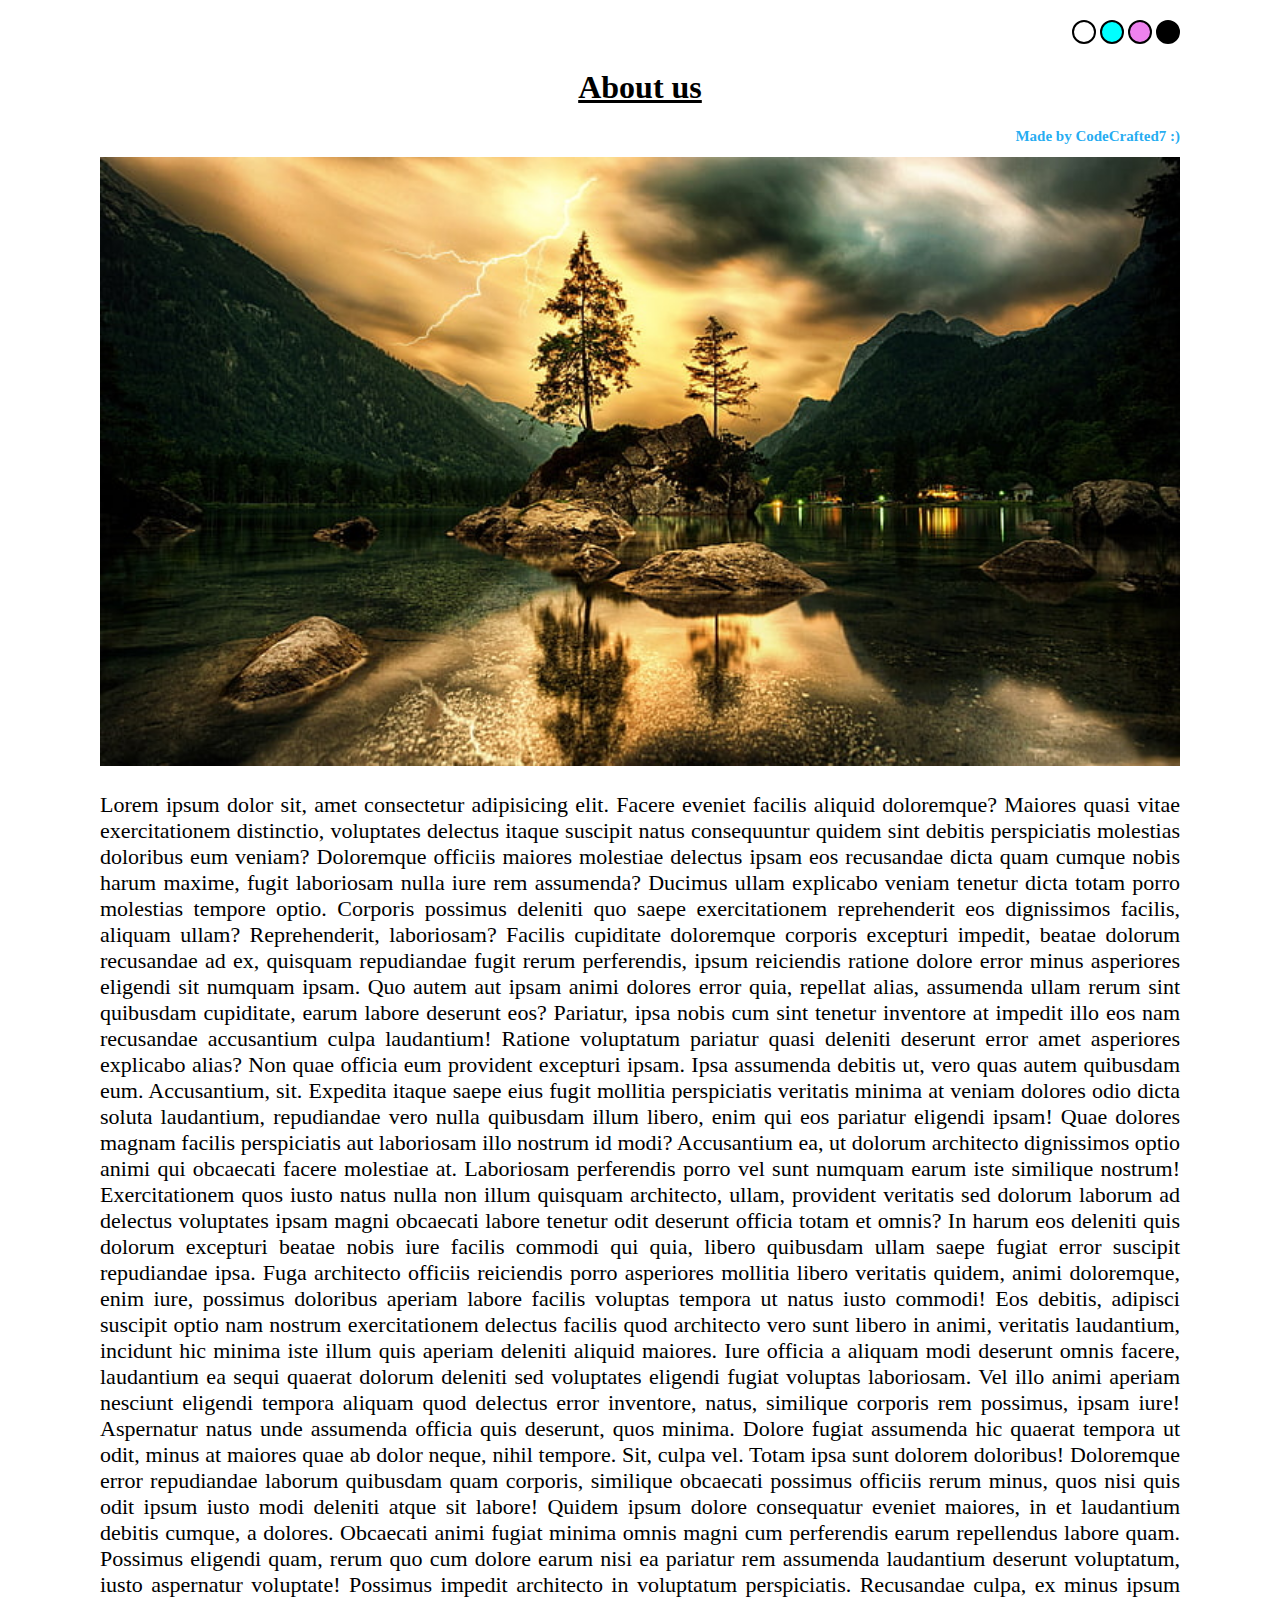
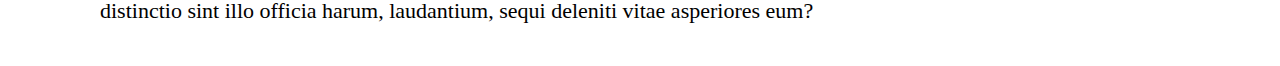
<file: Background Color Changer/index.html>
<!DOCTYPE html>
<html lang="en">
  <head>
    <meta charset="UTF-8" />
    <meta name="viewport" content="width=device-width, initial-scale=1.0" />
    <title>Background Changer</title>
    <style>
      body {
        margin: 0px;
        padding: 20px 100px;
      }
      h1 {
        text-align: center;
        text-decoration: underline;
      }
      h2 {
        text-align: right;
        text-shadow: 10cap;
        color: rgba(0, 160, 239, 0.871);
        font-size: 15px;
      }
      img {
        width: 100%;
        height: auto;
        margin: 0 auto;
      }
      p {
        font-size: 22px;
        text-align: justify;
      }
      .btn {
        width: 20px;
        height: 20px;
        display: inline-block;
        border: solid grey 2px;
        border-radius: 50%;
        border-color: black;
        cursor: pointer;
      }
      #white {
        background-color: white;
      }
      #aqua {
        background-color: aqua;
      }
      #violet {
        background-color: violet;
      }
      #black {
        background-color: black;
      }
      #color-switcher {
        text-align: right;
      }
    </style>
  </head>
  <body>
    <div id="color-switcher">
      <span class="btn" id="white" onclick="chanBG('#ffffff')"></span>
      <span class="btn" id="aqua" onclick="chanBG('#7fffd4')"></span>
      <span class="btn" id="violet" onclick="chanBG('#ce9aff')"></span>
      <span class="btn" id="black" onclick="chanBG('#000000')"></span>
    </div>
    <h1 class="text">About us</h1>
    <h2>Made by CodeCrafted7 :)</h2>
    <img src="stickyimg.jpg" alt="" />
    <p class="text">
      Lorem ipsum dolor sit, amet consectetur adipisicing elit. Facere eveniet
      facilis aliquid doloremque? Maiores quasi vitae exercitationem distinctio,
      voluptates delectus itaque suscipit natus consequuntur quidem sint debitis
      perspiciatis molestias doloribus eum veniam? Doloremque officiis maiores
      molestiae delectus ipsam eos recusandae dicta quam cumque nobis harum
      maxime, fugit laboriosam nulla iure rem assumenda? Ducimus ullam explicabo
      veniam tenetur dicta totam porro molestias tempore optio. Corporis
      possimus deleniti quo saepe exercitationem reprehenderit eos dignissimos
      facilis, aliquam ullam? Reprehenderit, laboriosam? Facilis cupiditate
      doloremque corporis excepturi impedit, beatae dolorum recusandae ad ex,
      quisquam repudiandae fugit rerum perferendis, ipsum reiciendis ratione
      dolore error minus asperiores eligendi sit numquam ipsam. Quo autem aut
      ipsam animi dolores error quia, repellat alias, assumenda ullam rerum sint
      quibusdam cupiditate, earum labore deserunt eos? Pariatur, ipsa nobis cum
      sint tenetur inventore at impedit illo eos nam recusandae accusantium
      culpa laudantium! Ratione voluptatum pariatur quasi deleniti deserunt
      error amet asperiores explicabo alias? Non quae officia eum provident
      excepturi ipsam. Ipsa assumenda debitis ut, vero quas autem quibusdam eum.
      Accusantium, sit. Expedita itaque saepe eius fugit mollitia perspiciatis
      veritatis minima at veniam dolores odio dicta soluta laudantium,
      repudiandae vero nulla quibusdam illum libero, enim qui eos pariatur
      eligendi ipsam! Quae dolores magnam facilis perspiciatis aut laboriosam
      illo nostrum id modi? Accusantium ea, ut dolorum architecto dignissimos
      optio animi qui obcaecati facere molestiae at. Laboriosam perferendis
      porro vel sunt numquam earum iste similique nostrum! Exercitationem quos
      iusto natus nulla non illum quisquam architecto, ullam, provident
      veritatis sed dolorum laborum ad delectus voluptates ipsam magni obcaecati
      labore tenetur odit deserunt officia totam et omnis? In harum eos deleniti
      quis dolorum excepturi beatae nobis iure facilis commodi qui quia, libero
      quibusdam ullam saepe fugiat error suscipit repudiandae ipsa. Fuga
      architecto officiis reiciendis porro asperiores mollitia libero veritatis
      quidem, animi doloremque, enim iure, possimus doloribus aperiam labore
      facilis voluptas tempora ut natus iusto commodi! Eos debitis, adipisci
      suscipit optio nam nostrum exercitationem delectus facilis quod architecto
      vero sunt libero in animi, veritatis laudantium, incidunt hic minima iste
      illum quis aperiam deleniti aliquid maiores. Iure officia a aliquam modi
      deserunt omnis facere, laudantium ea sequi quaerat dolorum deleniti sed
      voluptates eligendi fugiat voluptas laboriosam. Vel illo animi aperiam
      nesciunt eligendi tempora aliquam quod delectus error inventore, natus,
      similique corporis rem possimus, ipsam iure! Aspernatur natus unde
      assumenda officia quis deserunt, quos minima. Dolore fugiat assumenda hic
      quaerat tempora ut odit, minus at maiores quae ab dolor neque, nihil
      tempore. Sit, culpa vel. Totam ipsa sunt dolorem doloribus! Doloremque
      error repudiandae laborum quibusdam quam corporis, similique obcaecati
      possimus officiis rerum minus, quos nisi quis odit ipsum iusto modi
      deleniti atque sit labore! Quidem ipsum dolore consequatur eveniet
      maiores, in et laudantium debitis cumque, a dolores. Obcaecati animi
      fugiat minima omnis magni cum perferendis earum repellendus labore quam.
      Possimus eligendi quam, rerum quo cum dolore earum nisi ea pariatur rem
      assumenda laudantium deserunt voluptatum, iusto aspernatur voluptate!
      Possimus impedit architecto in voluptatum perspiciatis. Recusandae culpa,
      ex minus ipsum distinctio sint illo officia harum, laudantium, sequi
      deleniti vitae asperiores eum?
    </p>
    <script>
      function chanBG(color) {
        document.body.style.backgroundColor = color;
        let txt = document.getElementsByClassName("text");
        if (color == "#000000") {
          for (let elm of txt) {
            elm.style.color = "white";
          }
        } else {
          for (let elm of txt) {
            elm.style.color = "black";
          }
        }
      }
    </script>
  </body>
</html>
</file>
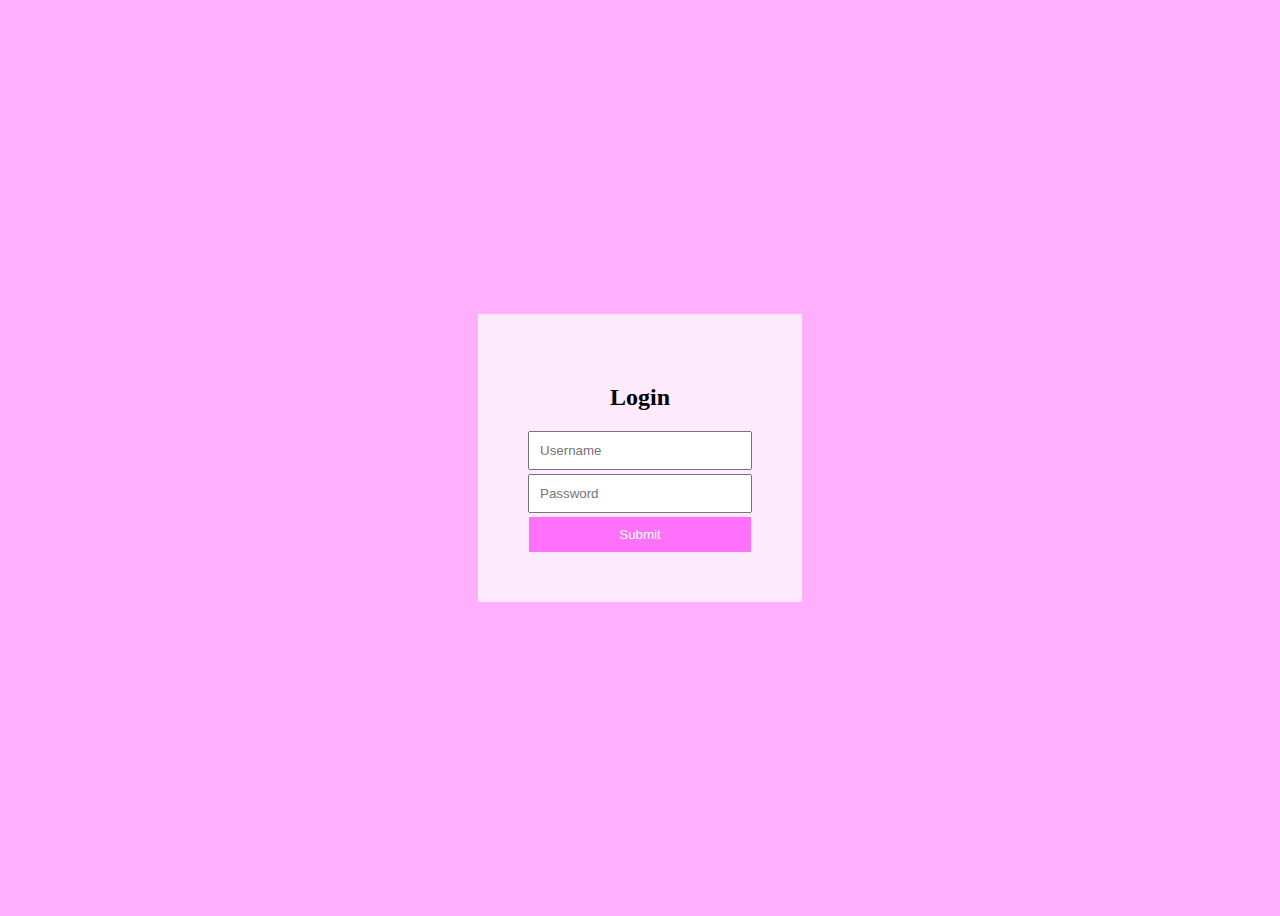
<file: Form Validation/index.html>
<!DOCTYPE html>
<html lang="en">

<head>
    <meta charset="UTF-8">
    <meta name="viewport" content="width=device-width, initial-scale=1.0">
    <title>FORM VALIDATION</title>
    <style>
        body {
            background-color: rgba(255, 0, 247, 0.312);
            justify-content: center;
            display: flex;
            align-items: center;
            height: 100vh;

        }

        #form-container {
            background-color: #ffffffbd;
            padding: 50px;
            text-align: center;
        }

        #h2 {
            margin: 0px, 0px, 10px, 0px;
        }

        input {
            width: 200px;
            margin: 10px, 0px;
            padding: 10px;
        }

        input[type="Submit"] {
            width: 222px;
            background-color: rgba(255, 0, 247, 0.521);
            border: 0px;
            color: white;
        }

        .Error {
            color: red;
            margin: 4px;
            text-align: left;
        }
    </style>
</head>

<body>
    <div id="form-container">
        <h2>Login</h2>
        <form action="" onsubmit="return validateform()">
            <input type="text" placeholder="Username" id ="Username"><br>
            <p id="UserError" class="Error"></p>
            <input type="password" placeholder="Password" id = "Password"><br>
            <p id="PassError" class="Error"></p>
            <input type="Submit">
        </form>
    </div>

    <script>
        let Username = document.getElementById("Username");
        let Password = document.getElementById("Password");
        let flag = 1;
        function validateform() {
            if (Username.value == "") {
                document.getElementById("UserError").innerHTML = "User Name is Empty";
                flag = 0;
            }
            else if (Username.value.length < 3) {
                document.getElementById("UserError").innerHTML = "User Name is Required 3 char";
                flag = 0;
            }
            else {
                document.getElementById("UserError").innerHTML = "";
                flag = 1;
            }


            if (Password.value == "") {
                document.getElementById("PassError").innerHTML = "Password is Empty ";
                flag = 0;
            } else {
                document.getElementById("PassError").innerHTML = "";
                flag = 1;
            }

            if (flag) {
                return true;
            }
            else {
                return false;
            }
        }
    </script>
</body>

</html>
</file>
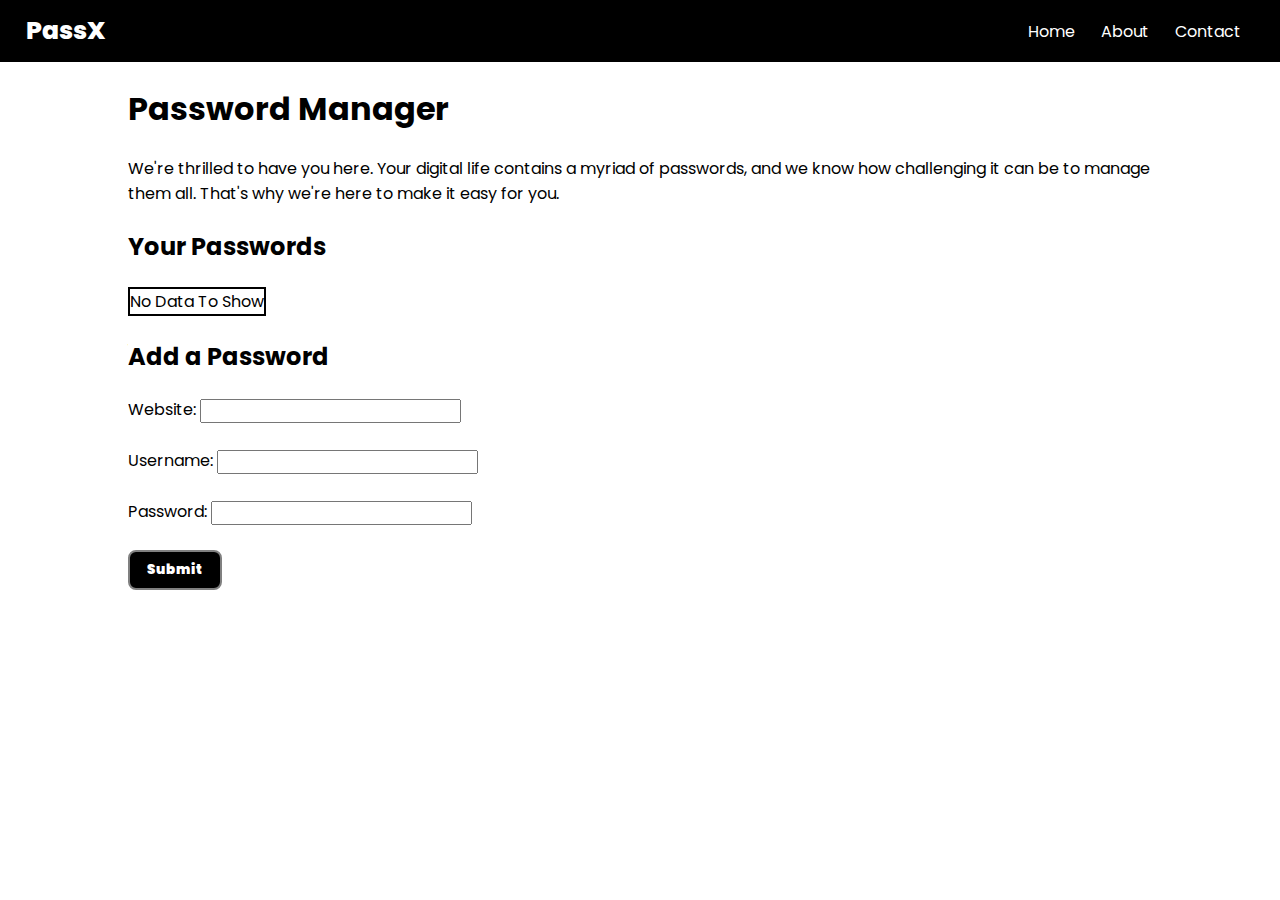
<file: Password Manager/index.html>
<!DOCTYPE html>
<html lang="en">

<head>
    <meta charset="UTF-8">
    <meta name="viewport" content="width=device-width, initial-scale=1.0">
    <title>PassX - Your Personal Password Manager</title>
    <link rel="stylesheet" href="style.css">
</head>

<body>
    <nav>
        <div class="logo">PassX</div>
        <ul>
            <li>Home</li>
            <li>About</li>
            <li>Contact</li>
        </ul>
    </nav>
    <div class="container">
        <h1>Password Manager</h1>
        <p>We're thrilled to have you here. Your digital life contains a myriad of passwords, and we know how
            challenging it can be to manage them all. That's why we're here to make it easy for you.</p>
        <h2>Your Passwords <span id="alert">(Copied!)</span></h2> 
        <table>
            <tr>
                <th>Website</th>
                <th>Username</th>
                <th>Password</th>
                <th>Delete</th>
            </tr> 
 
        </table>

        <h2>Add a Password</h2>
        <form action="/submit" method="post">

            <!-- Text input for website -->
            <label for="website">Website:</label>
            <input type="text" id="website" name="website" required>
            <br><br>

            <!-- Text input for username -->
            <label for="username">Username:</label>
            <input type="text" id="username" name="username" required>
            <br><br>

            <!-- Password input -->
            <label for="password">Password:</label>
            <input type="password" id="password" name="password" required>
            <br>
            <!-- Submit button -->
            <button class="btn" type="submit">Submit</button>
        </form>
    </div>
    <script src="script.js"></script>
</body>

</html>
</file>
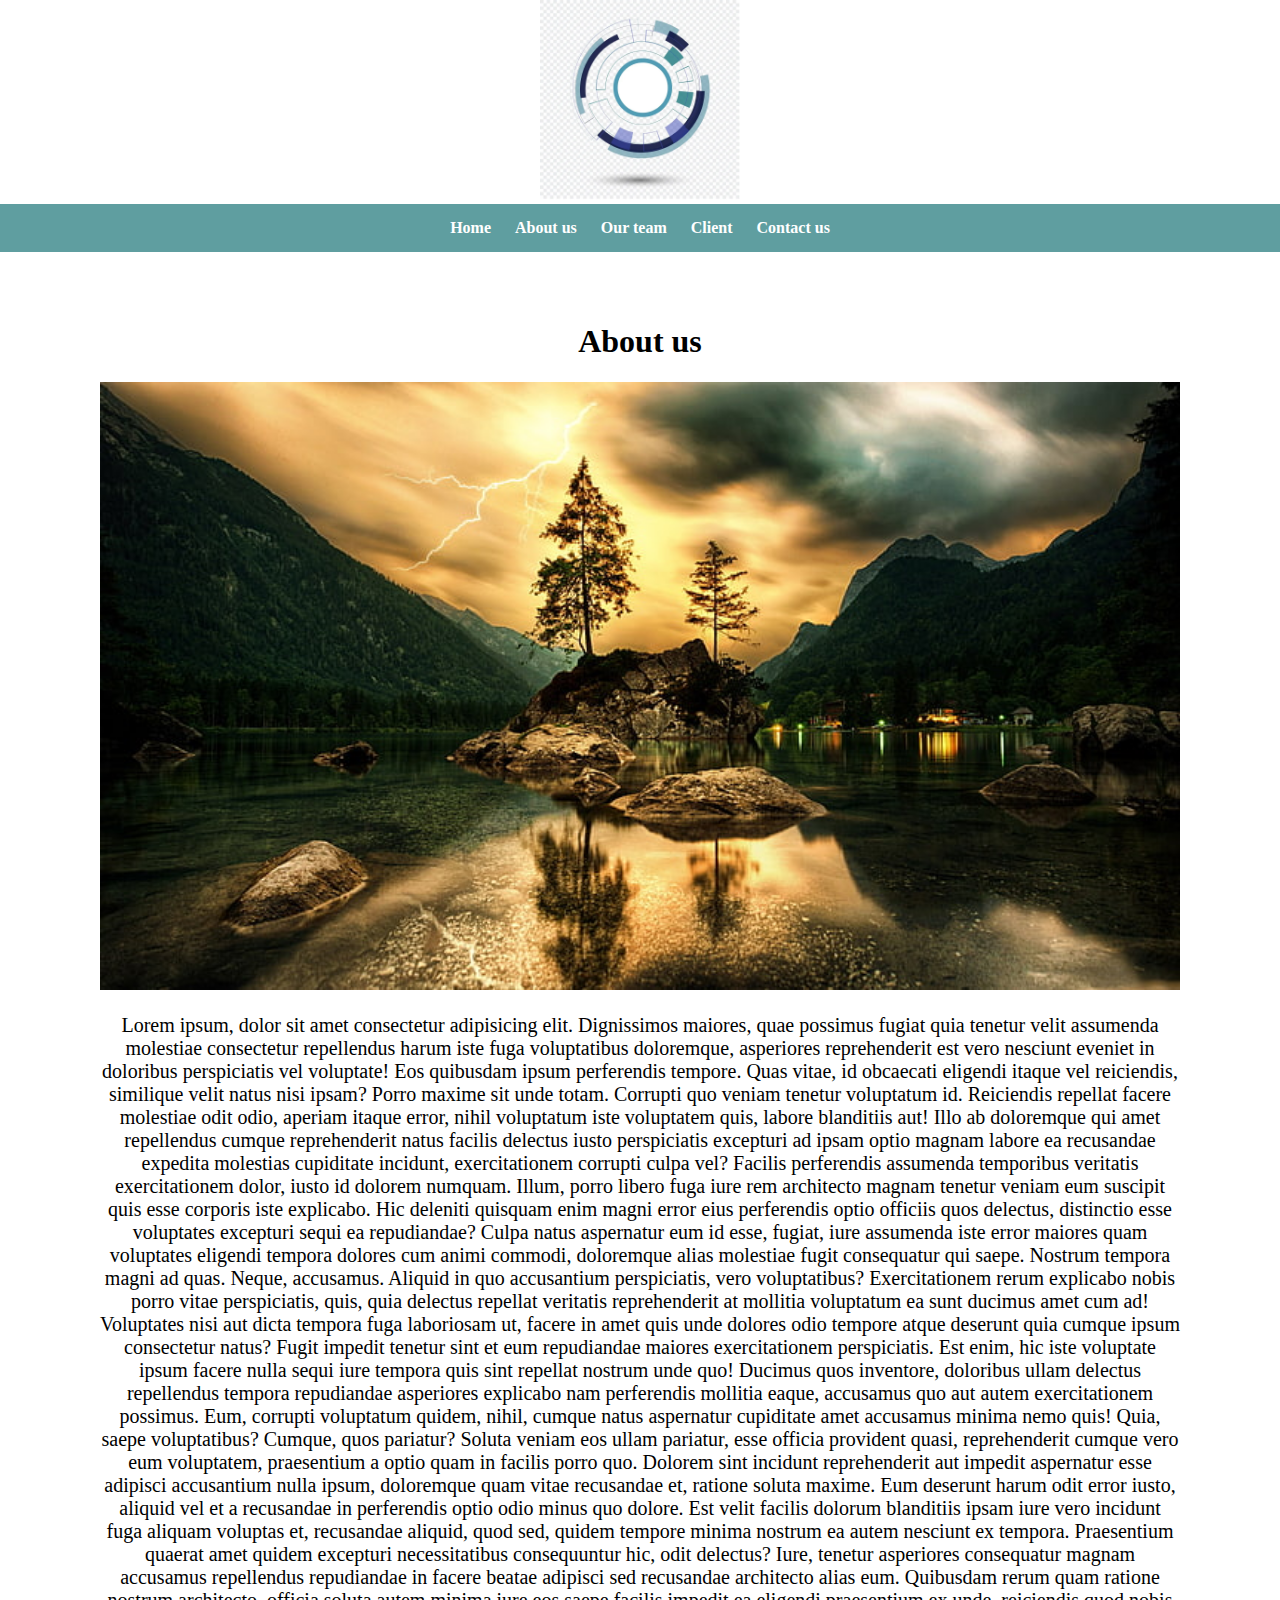
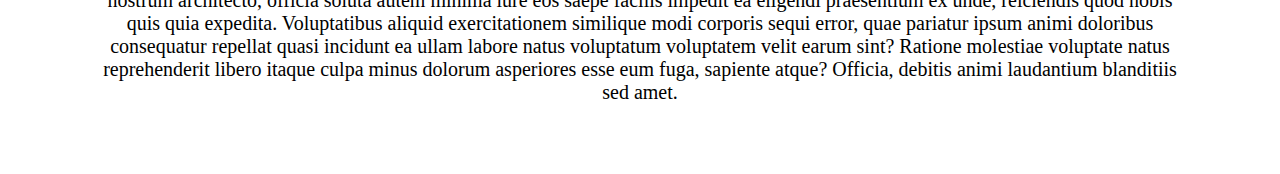
<file: Sticky NavBar/index.html>
<!DOCTYPE html>
<html lang="en">
  <head>
    <meta charset="UTF-8" />
    <meta name="viewport" content="width=device-width, initial-scale=1.0" />
    <title>Sticky Menu</title>
    <style>
      body {
        margin: 0px;
      }
      #header {
        text-align: center;
      }
      #logo {
        width: 200px;
        height: auto;
      }
      #menu-bar {
        text-align: center;
        background-color: cadetblue;
      }
      #menu-bar li {
        display: inline-block;
        padding: 15px 10px;
        color: white;
        font-size: 16px;
        font-weight: bold;
      }
      p {
        font-size: 20px;
      }
      #container {
        text-align: center;
        padding: 50px 100px;
      }
      #Aboutimg {
        width: 100%;
      }
      .sticky {
        position: fixed;
        top: 0;
        width: 100%;
      }
    </style>
  </head>
  <body>
    <div id="header">
      <img src="transparent-logo.webp" id="logo" alt="" />
    </div>
    <nav id="menu-bar">
      <li>Home</li>
      <li>About us</li>
      <li>Our team</li>
      <li>Client</li>
      <li>Contact us</li>
    </nav>
    <div id="container">
      <h1>About us</h1>
      <img src="stickyimg.jpg" id="Aboutimg" alt="" />
      <p>
        Lorem ipsum, dolor sit amet consectetur adipisicing elit. Dignissimos
        maiores, quae possimus fugiat quia tenetur velit assumenda molestiae
        consectetur repellendus harum iste fuga voluptatibus doloremque,
        asperiores reprehenderit est vero nesciunt eveniet in doloribus
        perspiciatis vel voluptate! Eos quibusdam ipsum perferendis tempore.
        Quas vitae, id obcaecati eligendi itaque vel reiciendis, similique velit
        natus nisi ipsam? Porro maxime sit unde totam. Corrupti quo veniam
        tenetur voluptatum id. Reiciendis repellat facere molestiae odit odio,
        aperiam itaque error, nihil voluptatum iste voluptatem quis, labore
        blanditiis aut! Illo ab doloremque qui amet repellendus cumque
        reprehenderit natus facilis delectus iusto perspiciatis excepturi ad
        ipsam optio magnam labore ea recusandae expedita molestias cupiditate
        incidunt, exercitationem corrupti culpa vel? Facilis perferendis
        assumenda temporibus veritatis exercitationem dolor, iusto id dolorem
        numquam. Illum, porro libero fuga iure rem architecto magnam tenetur
        veniam eum suscipit quis esse corporis iste explicabo. Hic deleniti
        quisquam enim magni error eius perferendis optio officiis quos delectus,
        distinctio esse voluptates excepturi sequi ea repudiandae? Culpa natus
        aspernatur eum id esse, fugiat, iure assumenda iste error maiores quam
        voluptates eligendi tempora dolores cum animi commodi, doloremque alias
        molestiae fugit consequatur qui saepe. Nostrum tempora magni ad quas.
        Neque, accusamus. Aliquid in quo accusantium perspiciatis, vero
        voluptatibus? Exercitationem rerum explicabo nobis porro vitae
        perspiciatis, quis, quia delectus repellat veritatis reprehenderit at
        mollitia voluptatum ea sunt ducimus amet cum ad! Voluptates nisi aut
        dicta tempora fuga laboriosam ut, facere in amet quis unde dolores odio
        tempore atque deserunt quia cumque ipsum consectetur natus? Fugit
        impedit tenetur sint et eum repudiandae maiores exercitationem
        perspiciatis. Est enim, hic iste voluptate ipsum facere nulla sequi iure
        tempora quis sint repellat nostrum unde quo! Ducimus quos inventore,
        doloribus ullam delectus repellendus tempora repudiandae asperiores
        explicabo nam perferendis mollitia eaque, accusamus quo aut autem
        exercitationem possimus. Eum, corrupti voluptatum quidem, nihil, cumque
        natus aspernatur cupiditate amet accusamus minima nemo quis! Quia, saepe
        voluptatibus? Cumque, quos pariatur? Soluta veniam eos ullam pariatur,
        esse officia provident quasi, reprehenderit cumque vero eum voluptatem,
        praesentium a optio quam in facilis porro quo. Dolorem sint incidunt
        reprehenderit aut impedit aspernatur esse adipisci accusantium nulla
        ipsum, doloremque quam vitae recusandae et, ratione soluta maxime. Eum
        deserunt harum odit error iusto, aliquid vel et a recusandae in
        perferendis optio odio minus quo dolore. Est velit facilis dolorum
        blanditiis ipsam iure vero incidunt fuga aliquam voluptas et, recusandae
        aliquid, quod sed, quidem tempore minima nostrum ea autem nesciunt ex
        tempora. Praesentium quaerat amet quidem excepturi necessitatibus
        consequuntur hic, odit delectus? Iure, tenetur asperiores consequatur
        magnam accusamus repellendus repudiandae in facere beatae adipisci sed
        recusandae architecto alias eum. Quibusdam rerum quam ratione nostrum
        architecto, officia soluta autem minima iure eos saepe facilis impedit
        ea eligendi praesentium ex unde, reiciendis quod nobis quis quia
        expedita. Voluptatibus aliquid exercitationem similique modi corporis
        sequi error, quae pariatur ipsum animi doloribus consequatur repellat
        quasi incidunt ea ullam labore natus voluptatum voluptatem velit earum
        sint? Ratione molestiae voluptate natus reprehenderit libero itaque
        culpa minus dolorum asperiores esse eum fuga, sapiente atque? Officia,
        debitis animi laudantium blanditiis sed amet.
      </p>
    </div>
    <script>
      window.addEventListener("scroll", function () {
        let navbar = document.getElementById("menu-bar");
        if (window.pageYOffset >= 126.925) {
          navbar.classList.add("sticky");
        } else {
          navbar.classList.remove("sticky");
        }
      });
    </script>
  </body>
</html>
</file>
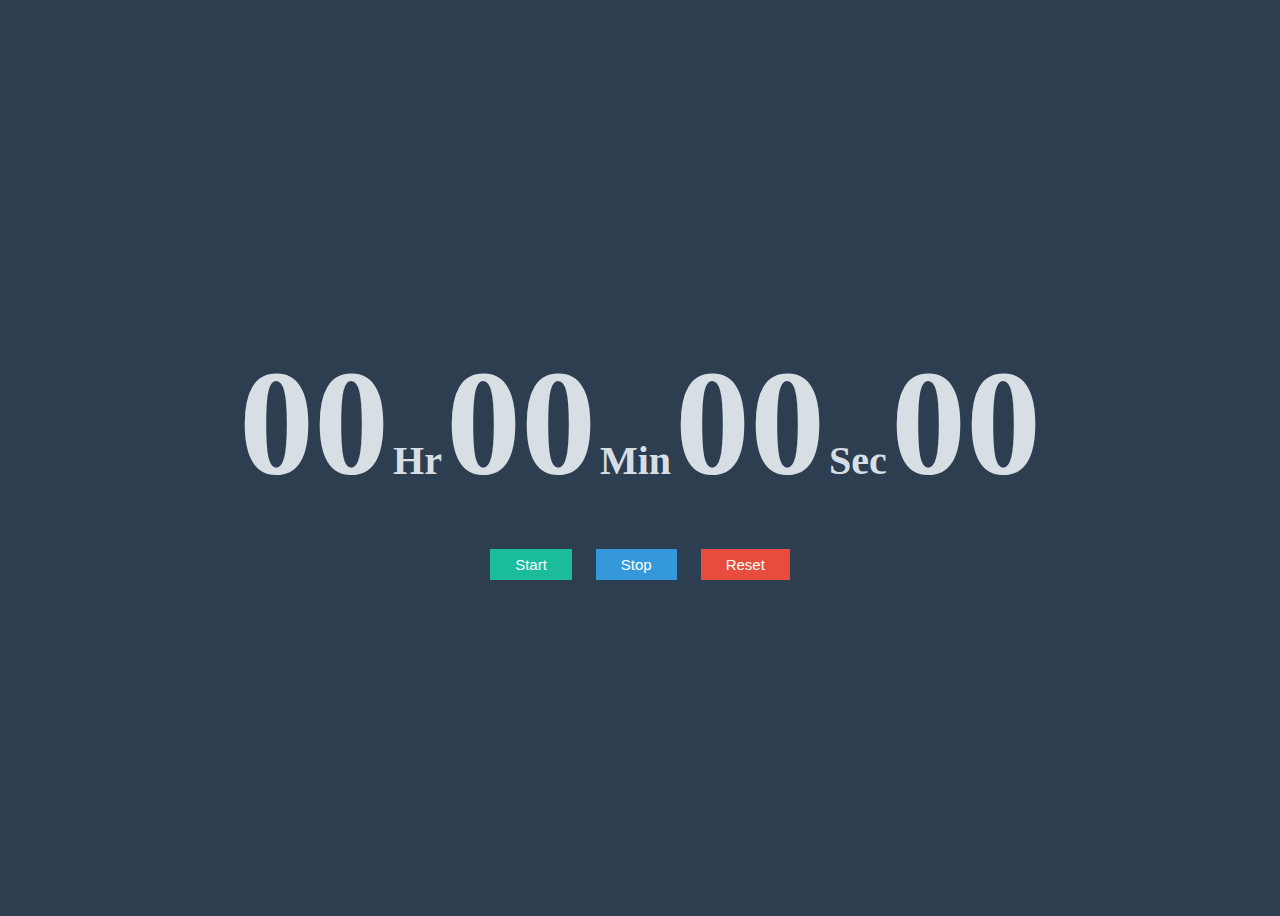
<file: Stopwatch/index.html>
<!DOCTYPE html>
<html lang="en">
<head>
    <meta charset="UTF-8">
    <meta name="viewport" content="width=device-width, initial-scale=1.0">
    <title>StopWatch</title>
    <link rel="stylesheet" href="style.css">
</head>
<body>
    <div id="container">
        <div id="time">
            <span class="digit" id="hr">00</span>
            <span class="txt">Hr</span>
            <span class="digit" id="min">00</span>
            <span class="txt">Min</span>
            <span class="digit" id="sec">00</span>
            <span class="txt">Sec</span>
            <span class="digit" id="count">00</span>
        </div>
        <div id="btn-container">
            <button class="btn" id="start" onclick="start()">Start</button>
            <button class="btn" id="stop" onclick="stop()">Stop</button>
            <button class="btn" id="reset" onclick="reset()">Reset</button>
        </div>
    </div>
    <script src="script.js"></script>
</body>
</html>
</file>
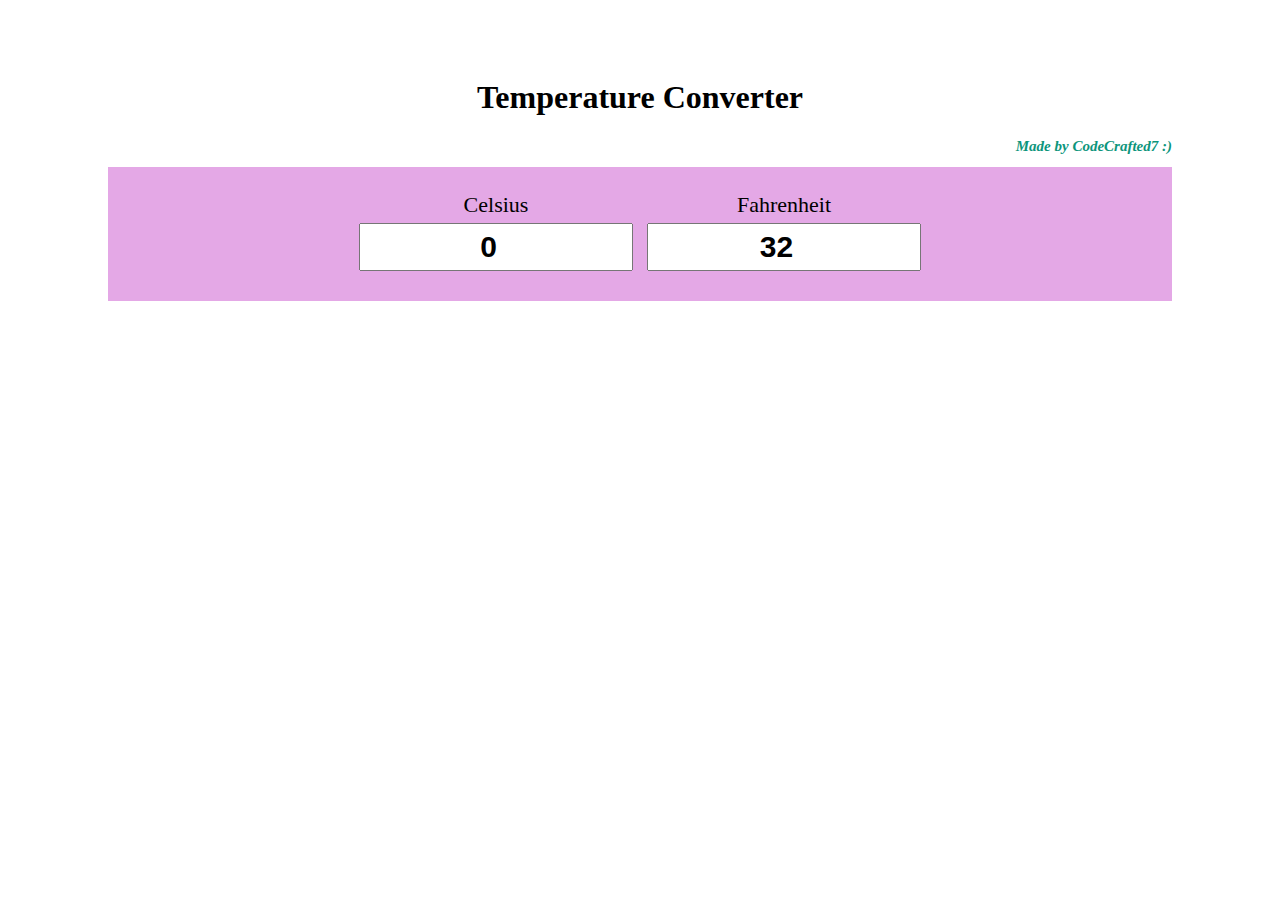
<file: Temperature Converter/index.html>
<!DOCTYPE html>
<html lang="en">

<head>
    <meta charset="UTF-8" />
    <meta name="viewport" content="width=device-width, initial-scale=1.0" />
    <title>Temperature Converter</title>
    <style>
        body {
            padding: 50px 100px;
        }

        h1 {
            text-align: center;
        }

        h2 {
            text-align: right;
            font-size: 15px;
            font-style: italic;
            color: #0d957c;
        }

        #container {
            text-align: center;
            background-color: rgb(228, 168, 230);
            padding: 25px;
        }

        .input-div {
            display: inline-block;
        }

        .inp {
            padding: 5px 10px;
            margin: 5px;
            font-size: 30px;
            font-weight: bold;
            width: 250px;
            text-align: center;
        }

        label {
            font-size: 22px;
        }
    </style>
</head>

<body>
    <h1>Temperature Converter</h1>
    <h2>Made by CodeCrafted7 :)</h2>
    <div id="container">
        <div class="input-div">
            <label>Celsius</label><br />
            <input type="number" value="0" id="cel" class="inp" />
        </div>

        <div class="input-div">
            <label>Fahrenheit</label><br />
            <input type="number" value="32" id="fah" class="inp" />
        </div>
    </div>
    <script>
        var cel = document.getElementById("cel");
        var fah = document.getElementById("fah");
        cel.addEventListener("input", function () {
            let c = this.value;
            let f = (c * 9) / 5 + 32;
            if (!Number.isInteger(f)) {
                f = f.toFixed(4);
            }
            fah.value = f;
        });
        fah.addEventListener("input", function () {
            let f = this.value;
            let c = ((f - 32) * 5) / 9;
            if (!Number.isInteger(c)) {
                c = c.toFixed(4);
            }
            cel.value = c;
        });
    </script>
</body>

</html>
</file>
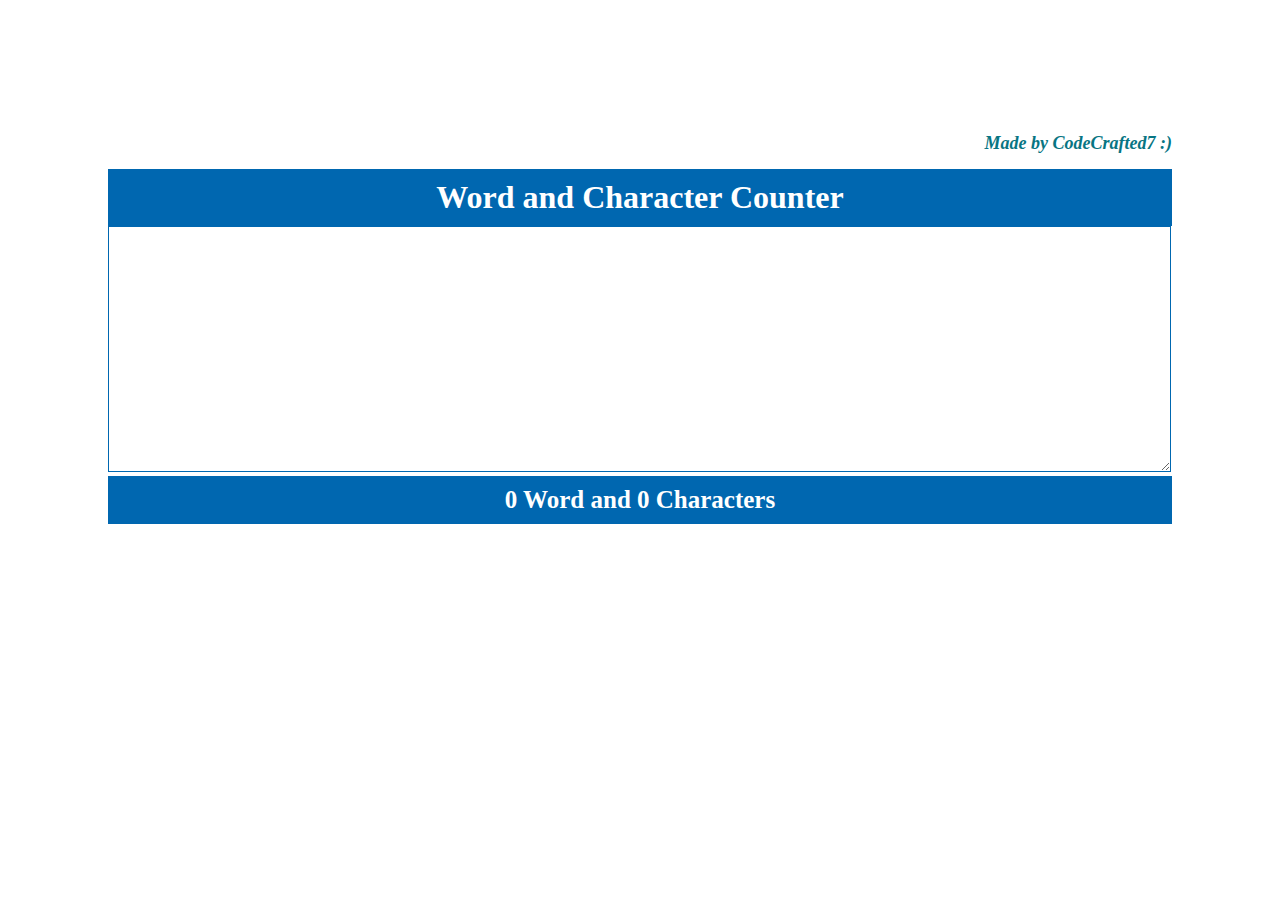
<file: Word Counter/index.html>
<!DOCTYPE html>
<html lang="en">

<head>
    <meta charset="UTF-8">
    <meta name="viewport" content="width=device-width, initial-scale=1.0">
    <title>Word Counter</title>
    <style>
        body {
            padding: 110px 100px;
        }

        h1 {
            text-align: center;
            background-color: #0067b0;
            color: white;
            padding: 10px;
            margin: 0px;
        }

        h2 {
            text-align: right;
            font-size: 18px;
            font-style: italic;
            color: #077583;
        }

        #textbox {
            width: 99.3%;
            border-color: #0067b0;
            font-size: 20px;
        }

        p {
            text-align: center;
            background-color: #0067b0;
            font-size: 25px;
            font-weight: bold;
            color: white;
            padding: 10px;
            margin: 0px;
        }
    </style>
</head>

<body>
    <h2>Made by CodeCrafted7 :) </h2>
    <h1>Word and Character Counter</h1>
    <textarea id="textbox" cols="30" rows="10"></textarea>
    <p>
        <span id="word">0 </span>Word and
        <span id="char">0 </span>Characters
    </p>
    <script>
        let textbox = document.getElementById("textbox");
        textbox.addEventListener('input', function () {
            var text = this.value;
            let char = text.length;
            document.getElementById("char").innerHTML = char;

            text = text.trim();
            let words = text.split(" ");
            let cleanlist = words.filter(function (elm) {
                return elm != "";
            })
            document.getElementById("word").innerHTML = cleanlist.length;
        });

    </script>
</body>

</html>
</file>
<file: Password Manager/style.css>
@import url('https://fonts.googleapis.com/css2?family=Noto+Sans:ital,wght@0,700;1,300&family=Poppins:wght@300;400;600&display=swap');

* {
    margin: 0;
    padding: 0;
    font-family: 'Noto Sans', sans-serif;
    font-family: 'Poppins', sans-serif;
}

nav {
    background-color: black;
    color: white;
    padding: 12px 3px;
    display: flex;
    justify-content: space-between;
}

.logo{
    margin: 0 23px;
    font-weight: 800;
    font-size: 25px;
    cursor: pointer;
}

ul {
    display: flex;
    margin: 0 23px;
    align-items: center;
}

ul > li {
    list-style: none;
    margin: 0 13px;
    cursor: pointer;
}

ul > li:hover{
    color: white;

}

table, td, tr{
    border: 2px solid black;
    border-collapse: collapse;
    padding: 5px 13px;
}

.container {
    max-width: 80vw;
    margin: 23px auto;
}

h1, h2, h3 {
    margin: 23px 0;
}

.btn{
    padding: 8px 17px;
    background: black;
    color: white;
    font-weight: 900;
    border: 2px solid gray;
    border-radius: 8px;
    margin: 25px 0;
    cursor: pointer;
}

.btnsm{ 
    padding: 8px 17px;
    background: black;
    color: white;
    font-weight: 900;
    border: 2px solid gray;
    border-radius: 8px; 
    cursor: pointer;
}

img{
    cursor: pointer;
    position: relative;
    bottom: 7px;
    width: 15px;
    height: 13px;
}

#alert{
    display: none;
}
</file>
<file: Stopwatch/style.css>
body{
    background-color: #2c3e50;
    display: flex;
    justify-content: center;
    align-items: center;
    height: 100vh;
}
#container{
    color: #d7dfe4;
}
.digit{
   font-size: 150px;
   font-weight: bold;
}

.txt
{
    font-size: 40px;
    font-weight: bold;
}
#btn-container{
    text-align: center;
    margin-top: 40px;
}
.btn{
    padding: 7px 25px;
    font-size: 15px;
    margin: 0px 10px;
    cursor: pointer;
    color: white;
    border: 0px;

}
#start{
    background-color: #1abc9c;
}
#stop{
   background-color: #3498db;
}
#reset{
   background-color: #e74c3c;
}
</file>
